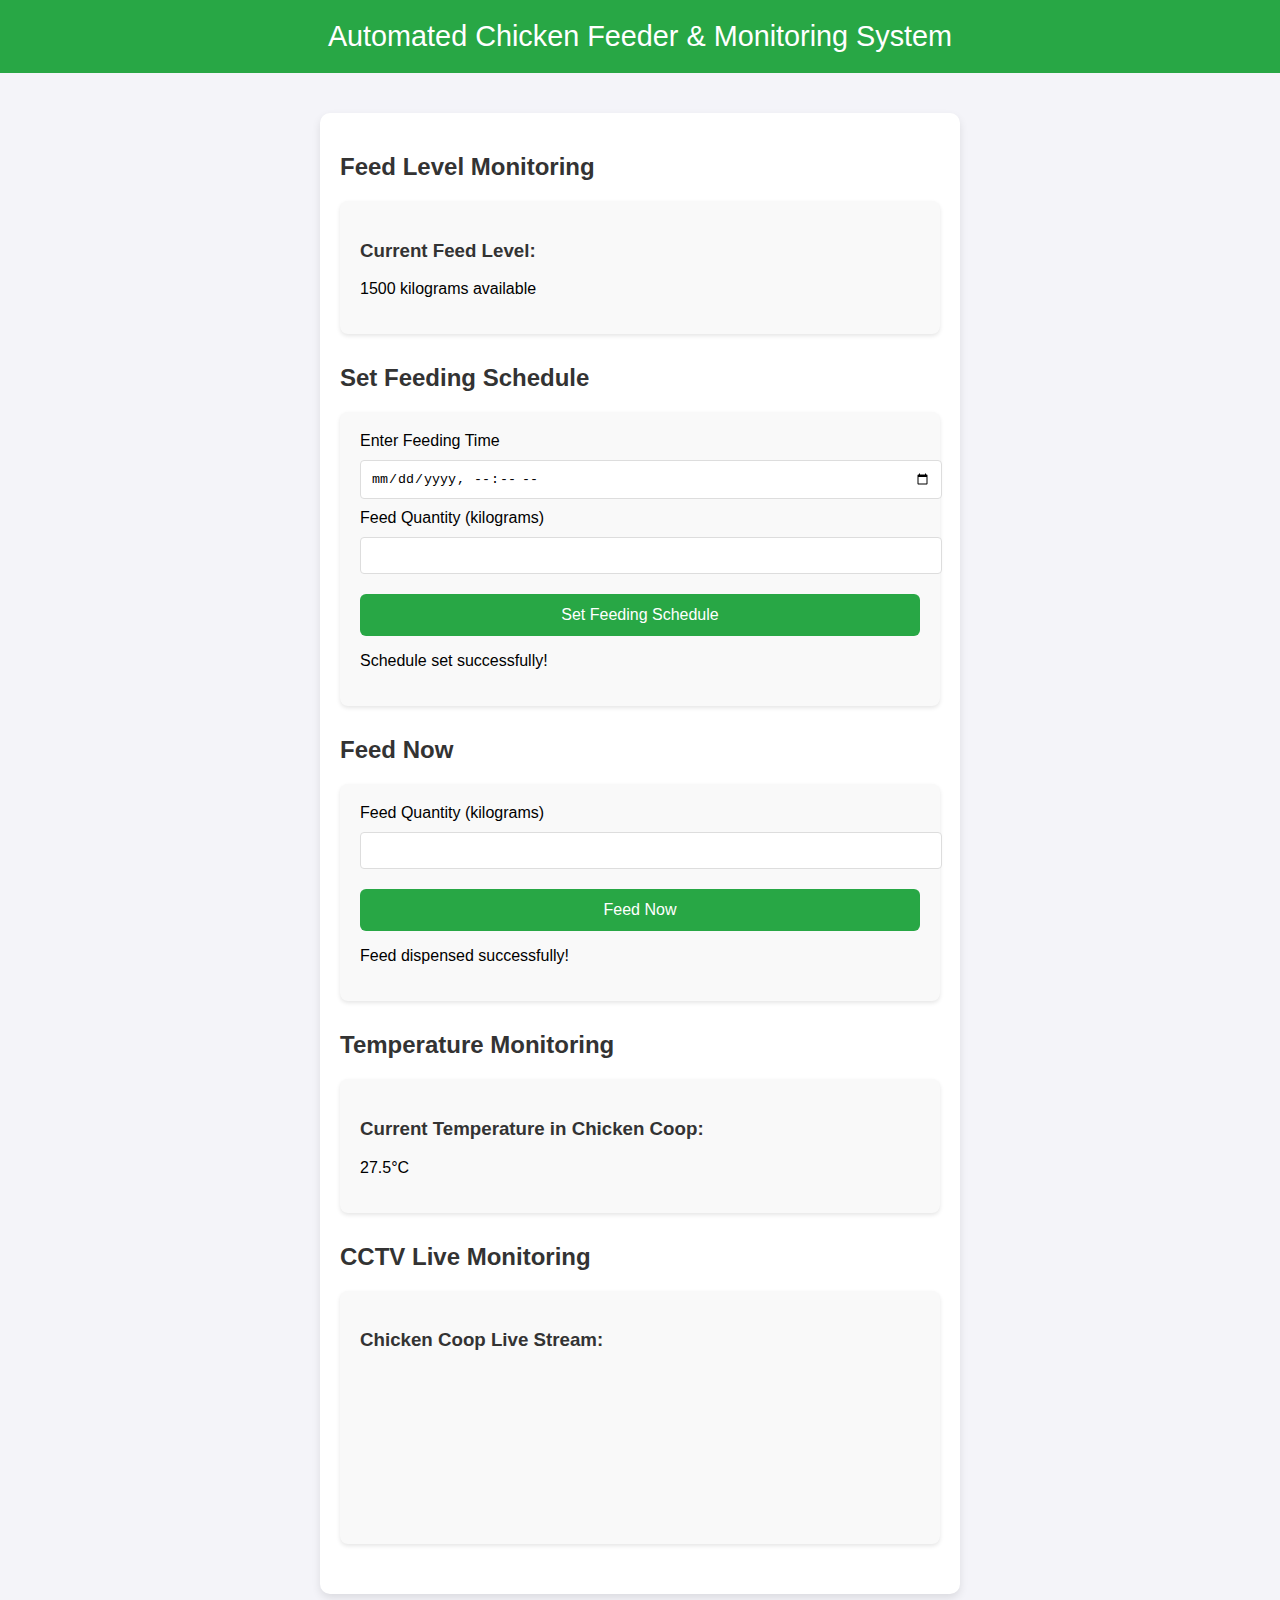
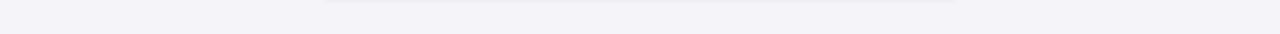
<file: index.html>
<!DOCTYPE html> 
<html lang="en">
<head>
    <meta charset="UTF-8">
    <meta name="viewport" content="width=device-width, initial-scale=1.0">
    <title>Automated Chicken Feeder & Monitoring</title>
    <!-- Link to the external CSS file -->
    <link rel="stylesheet" href="styles.css">
</head>
<body>

<header>
    Automated Chicken Feeder & Monitoring System
</header>

<div class="container">
    <div class="section">
        <h2>Feed Level Monitoring</h2>
        <div class="card">
            <h3>Current Feed Level:</h3>
            <p id="feed-level" class="status" aria-live="polite">Loading...</p>
            <p id="feed-alert" class="alert" style="display: none;">Warning: Feed level is low! Please refill.</p>
        </div>
    </div>

    <div class="section">
        <h2>Set Feeding Schedule</h2>
        <div class="card">
            <label for="feeding-time">Enter Feeding Time</label>
            <input type="datetime-local" id="feeding-time" required>
            
            <label for="feed-quantity">Feed Quantity (kilograms)</label>
            <input type="number" id="feed-quantity" min="50" max="1500" required>

            <button id="set-schedule">Set Feeding Schedule</button>
            <p id="schedule-confirmation">Schedule set successfully!</p>
        </div>
    </div>

    <div class="section">
        <h2>Feed Now</h2>
        <div class="card">
            <label for="feed-now-quantity">Feed Quantity (kilograms)</label>
            <input type="number" id="feed-now-quantity" min="50" max="1500" required>
            <button id="feed-now">Feed Now</button>
            <p id="feed-now-confirmation">Feed dispensed successfully!</p>
        </div>
    </div>

    <div class="section">
        <h2>Temperature Monitoring</h2>
        <div class="card">
            <h3>Current Temperature in Chicken Coop:</h3>
            <p id="coop-temperature" class="status" aria-live="polite">Loading...</p>
        </div>
    </div>

    <div class="section">
        <h2>CCTV Live Monitoring</h2>
        <div class="card">
            <h3>Chicken Coop Live Stream:</h3>
            <iframe class="cctv" src="http://your-cctv-ip-address/live" frameborder="0" allowfullscreen></iframe>
        </div>
    </div>
</div>

<script>
document.addEventListener('DOMContentLoaded', function() {
    let feedLevel = 1500;

    const feedLevelElement = document.getElementById('feed-level');
    const feedAlertElement = document.getElementById('feed-alert');
    
    function updateFeedLevelDisplay() {
        feedLevelElement.textContent = `${feedLevel} kilograms available`;
        feedAlertElement.style.display = feedLevel < 500 ? 'block' : 'none';
    }
    updateFeedLevelDisplay();

    const scheduleButton = document.getElementById('set-schedule');
    const scheduleConfirmation = document.getElementById('schedule-confirmation');
    
    scheduleButton.addEventListener('click', function() {
        const feedingTime = document.getElementById('feeding-time').value;
        const feedQuantity = document.getElementById('feed-quantity').value;
        
        if (feedingTime && feedQuantity) {
            scheduleConfirmation.style.display = 'block';
            setTimeout(() => scheduleConfirmation.style.display = 'none', 3000);
        } else {
            alert('Please fill in both feeding time and quantity');
        }
    });

    const feedNowButton = document.getElementById('feed-now');
    const feedNowConfirmation = document.getElementById('feed-now-confirmation');
    
    feedNowButton.addEventListener('click', function() {
        const feedNowQuantity = document.getElementById('feed-now-quantity').value;
        
        if (feedNowQuantity) {
            feedLevel -= feedNowQuantity;
            feedLevel = Math.max(feedLevel, 0);
            updateFeedLevelDisplay();
            
            feedNowConfirmation.style.display = 'block';
            setTimeout(() => feedNowConfirmation.style.display = 'none', 3000);
        } else {
            alert('Please enter feed quantity');
        }
    });

    const coopTemperatureElement = document.getElementById('coop-temperature');
    function updateTemperatureDisplay() {
        const coopTemperature = (Math.random() * 10 + 20).toFixed(1); // Random between 20-30°C
        coopTemperatureElement.textContent = `${coopTemperature}°C`;
    }
    setInterval(updateTemperatureDisplay, 10000);
    updateTemperatureDisplay();
});
</script>

</body>
</html>
</file>
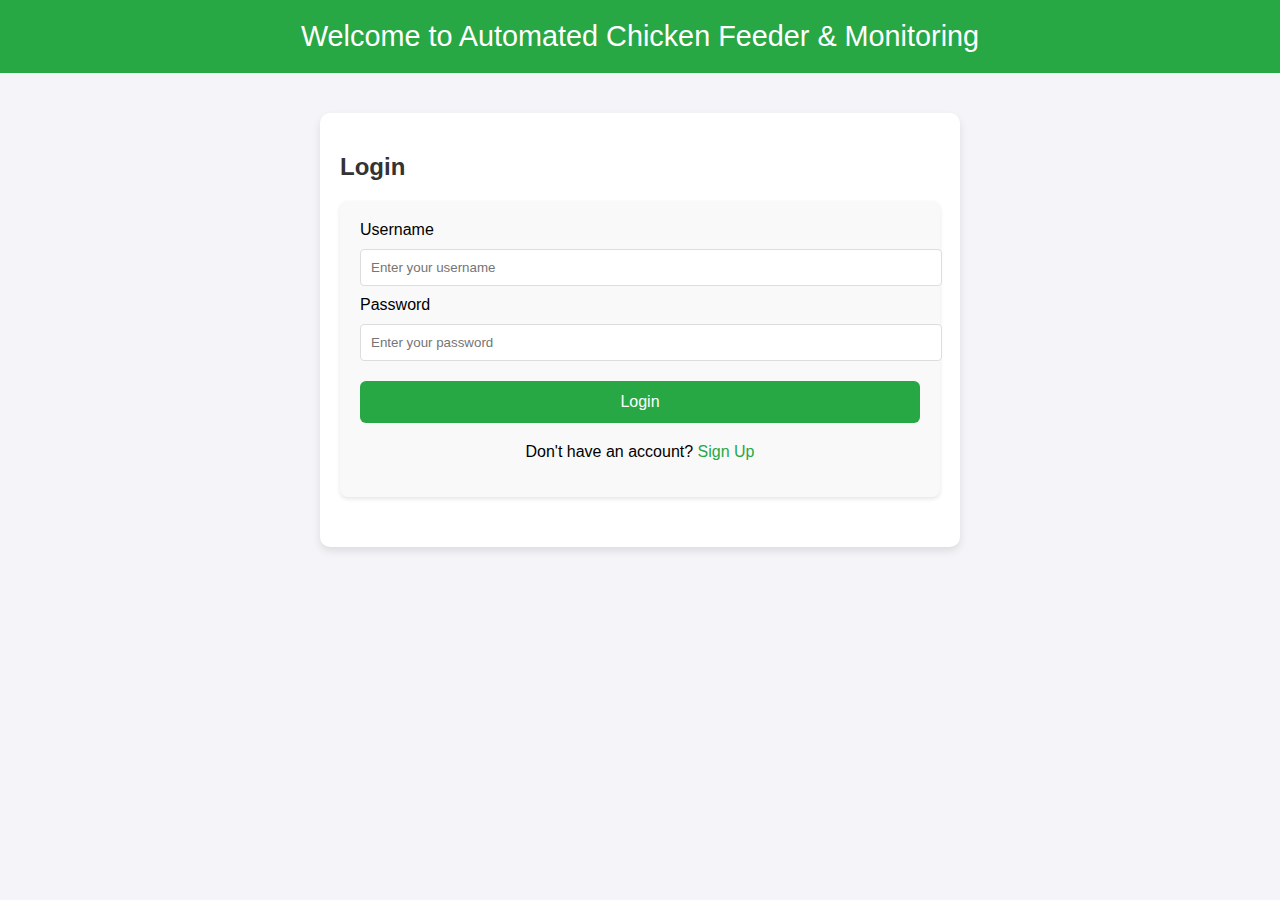
<file: login.html>
<!DOCTYPE html>
<html lang="en">
<head>
    <meta charset="UTF-8">
    <meta name="viewport" content="width=device-width, initial-scale=1.0">
    <title>Login - Automated Chicken Feeder & Monitoring</title>
    <link rel="stylesheet" href="styles.css">
</head>
<body>

<header>
    Welcome to Automated Chicken Feeder & Monitoring
</header>

<div class="container">
    <div class="section login-section">
        <h2>Login</h2>
        <div class="card">
            <label for="username">Username</label>
            <input type="text" id="username" placeholder="Enter your username" required>

            <label for="password">Password</label>
            <input type="password" id="password" placeholder="Enter your password" required>

            <button onclick="login()">Login</button>
            <p id="login-message" style="color: red; display: none;">Invalid username or password.</p>

            <div class="signup-link">
                <p>Don't have an account? <a href="signup.html">Sign Up</a></p>
            </div>
        </div>
    </div>
</div>

<script>
function login() {
    const username = document.getElementById('username').value;
    const password = document.getElementById('password').value;

    if (username === "admin" && password === "admin123") {
        window.location.href = 'index.html';
    } else {
        document.getElementById('login-message').style.display = 'block';
    }
}
</script>

</body>
</html>
</file>
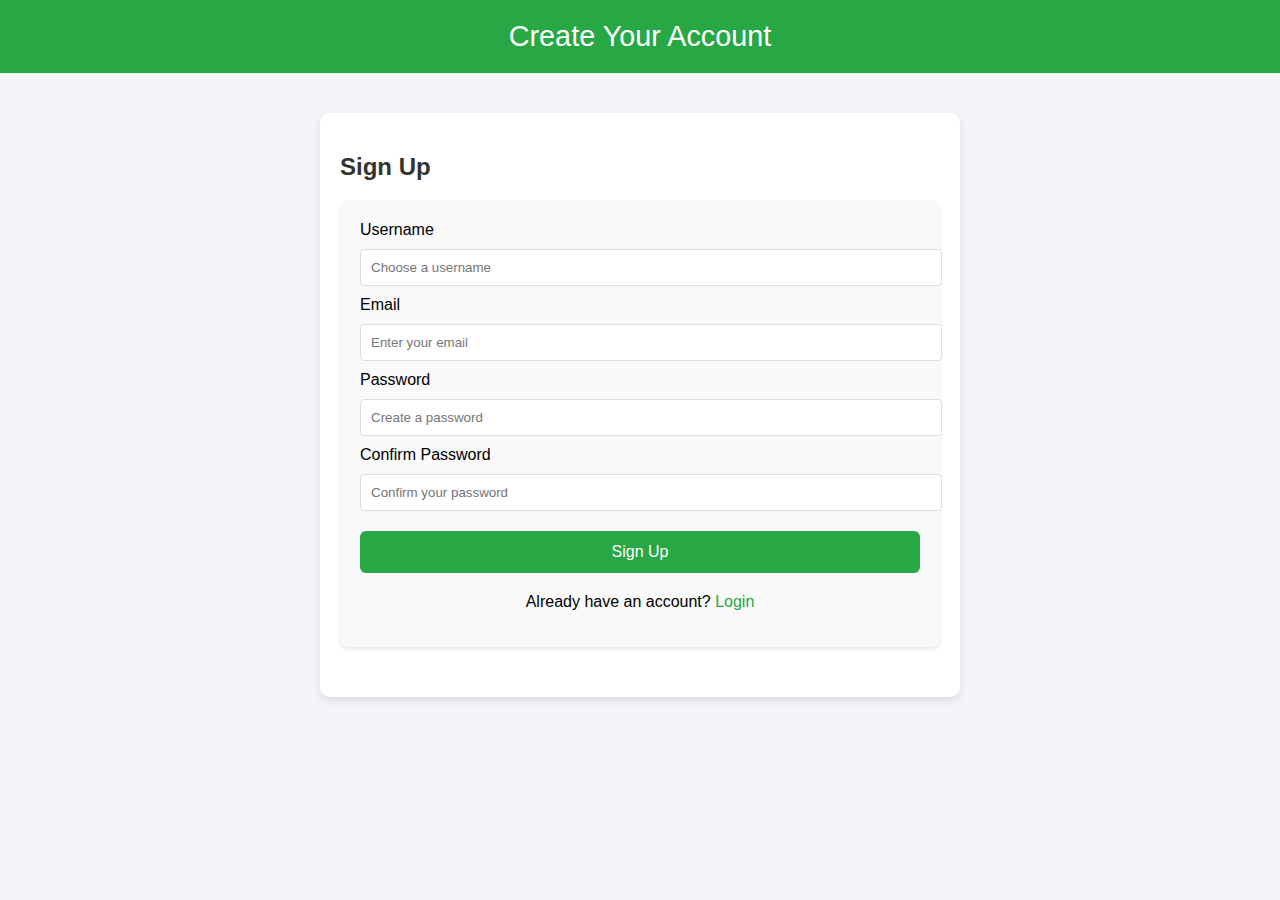
<file: signup.html>
<!DOCTYPE html>
<html lang="en">
<head>
    <meta charset="UTF-8">
    <meta name="viewport" content="width=device-width, initial-scale=1.0">
    <title>Sign Up - Automated Chicken Feeder & Monitoring</title>
    <link rel="stylesheet" href="styles.css">
</head>
<body>

<header>
    Create Your Account
</header>

<div class="container">
    <div class="section signup-section">
        <h2>Sign Up</h2>
        <div class="card">
            <label for="new-username">Username</label>
            <input type="text" id="new-username" placeholder="Choose a username" required>

            <label for="new-email">Email</label>
            <input type="email" id="new-email" placeholder="Enter your email" required>

            <label for="new-password">Password</label>
            <input type="password" id="new-password" placeholder="Create a password" required>

            <label for="confirm-password">Confirm Password</label>
            <input type="password" id="confirm-password" placeholder="Confirm your password" required>

            <button onclick="signUp()">Sign Up</button>
            <p id="signup-message" style="color: green; display: none;">Account created successfully!</p>
            <p id="signup-error" style="color: red; display: none;">Passwords do not match.</p>

            <div class="login-link">
                <p>Already have an account? <a href="login.html">Login</a></p>
            </div>
        </div>
    </div>
</div>

<script>
function signUp() {
    const password = document.getElementById('new-password').value;
    const confirmPassword = document.getElementById('confirm-password').value;

    if (password === confirmPassword) {
        document.getElementById('signup-message').style.display = 'block';
        document.getElementById('signup-error').style.display = 'none';
        setTimeout(() => window.location.href = 'login.html', 2000);
    } else {
        document.getElementById('signup-error').style.display = 'block';
    }
}
</script>

</body>
</html>
</file>
<file: styles.css>
body {
    font-family: Arial, sans-serif;
    background-color: #f4f4f9;
    margin: 0;
    padding: 0;
}

header {
    background-color: #28a745;
    color: white;
    text-align: center;
    padding: 20px;
    font-size: 1.8em;
}

.container {
    max-width: 600px;
    margin: 40px auto;
    padding: 20px;
    background-color: white;
    box-shadow: 0 4px 8px rgba(0, 0, 0, 0.1);
    border-radius: 10px;
}

.section {
    margin-bottom: 30px;
}

h2, h3 {
    color: #333;
}

.card {
    padding: 20px;
    background-color: #f9f9f9;
    border-radius: 8px;
    box-shadow: 0 2px 4px rgba(0, 0, 0, 0.1);
}

input[type="text"], input[type="password"], input[type="email"], input[type="datetime-local"], input[type="number"] {
    width: 100%;
    padding: 10px;
    margin: 10px 0;
    border: 1px solid #ddd;
    border-radius: 4px;
}

button {
    background-color: #28a745;
    color: white;
    border: none;
    padding: 12px;
    cursor: pointer;
    border-radius: 6px;
    margin-top: 10px;
    width: 100%;
    font-size: 1em;
}

button:hover {
    background-color: #218838;
}

a {
    color: #28a745;
    text-decoration: none;
}

a:hover {
    text-decoration: underline;
}

.signup-link, .login-link {
    text-align: center;
    margin-top: 20px;
}
</file>
